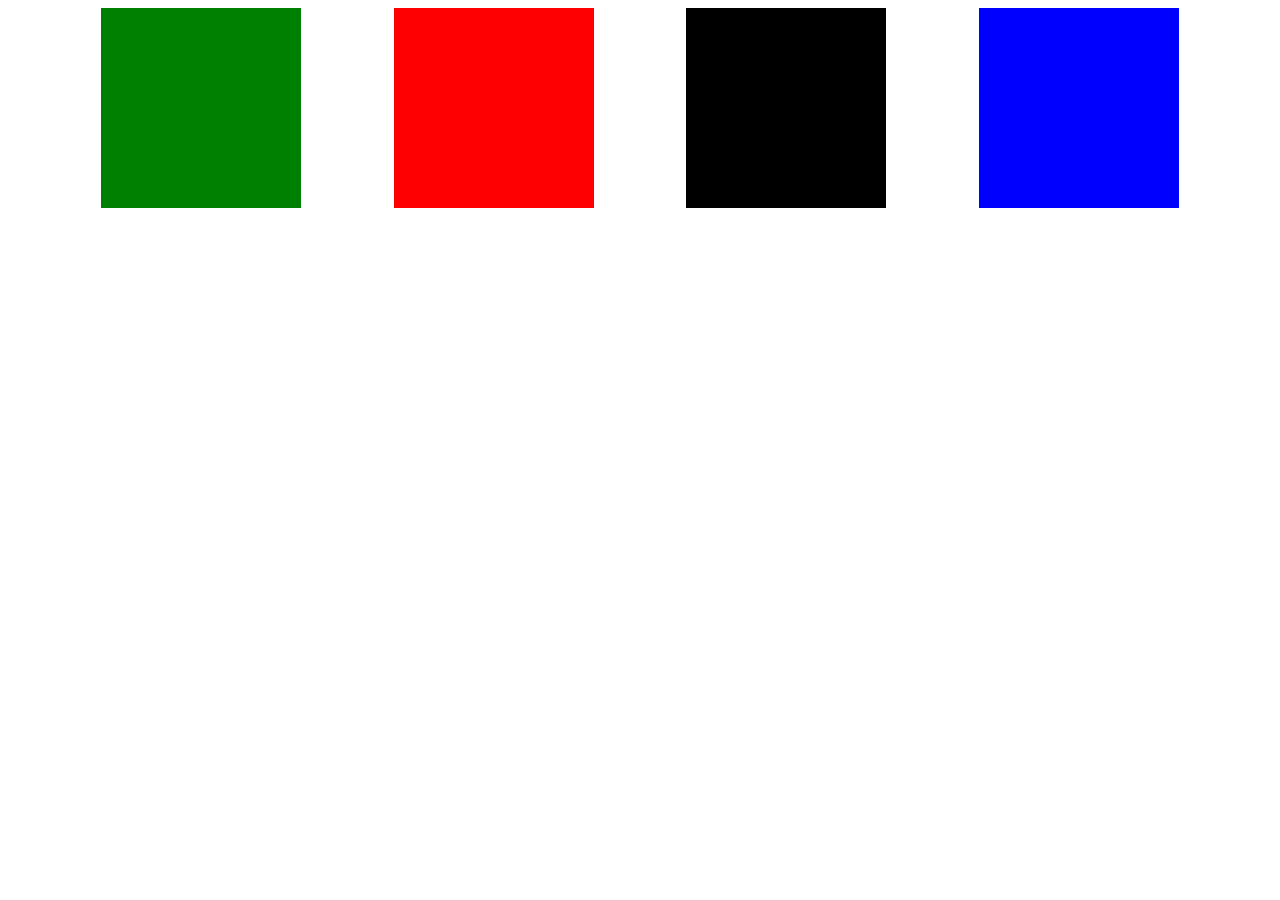
<file: opdracht 6,2/index.html>
<!DOCTYPE html>
<html lang="en">
<head>
    <meta charset="UTF-8">
    <meta name="viewport" content="width=device-width, initial-scale=1.0">
    <title>Flexbox</title>
    <link rel="stylesheet" href="style.css">
</head>

<body>
     <section class="squares">
        <div class="blue"></div>
        <div class="black"></div>
        <div class="red"></div>
        <div class="green"></div>
     </section>
    
</body>
</html>
</file>
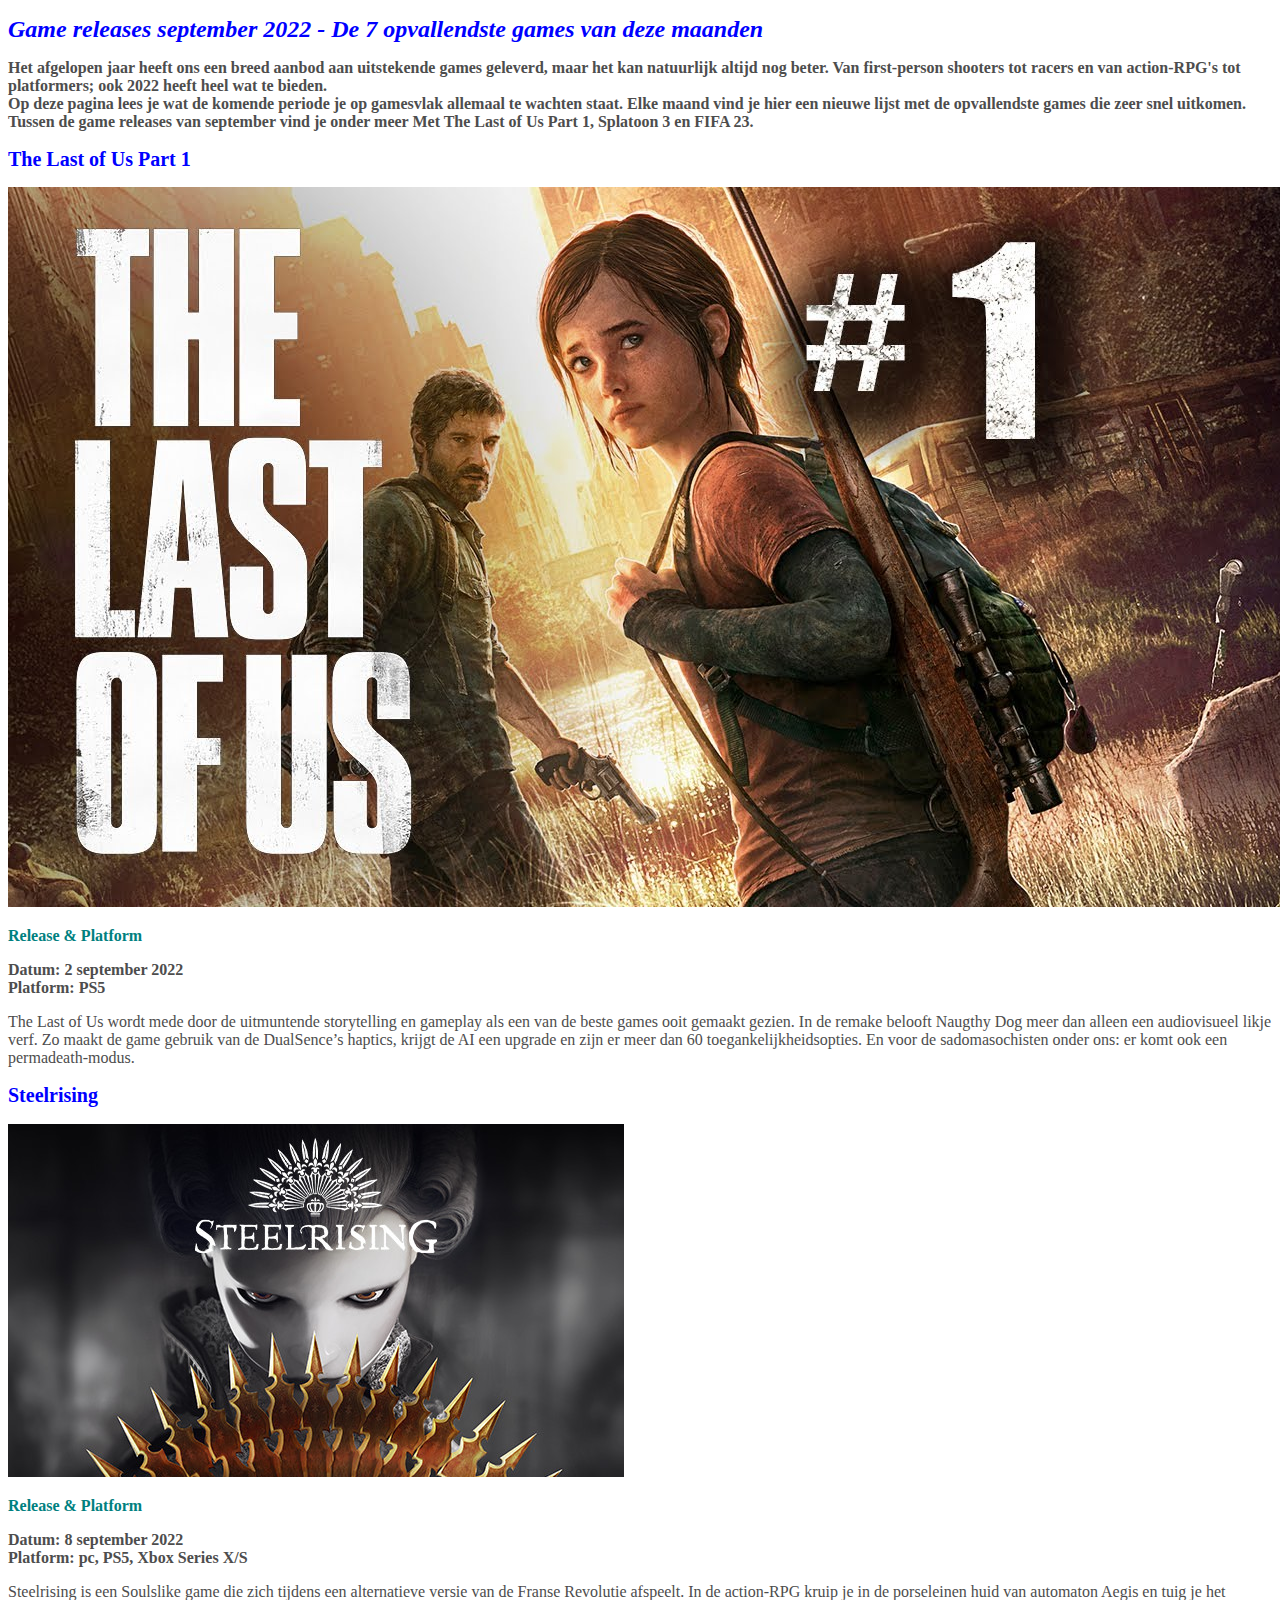
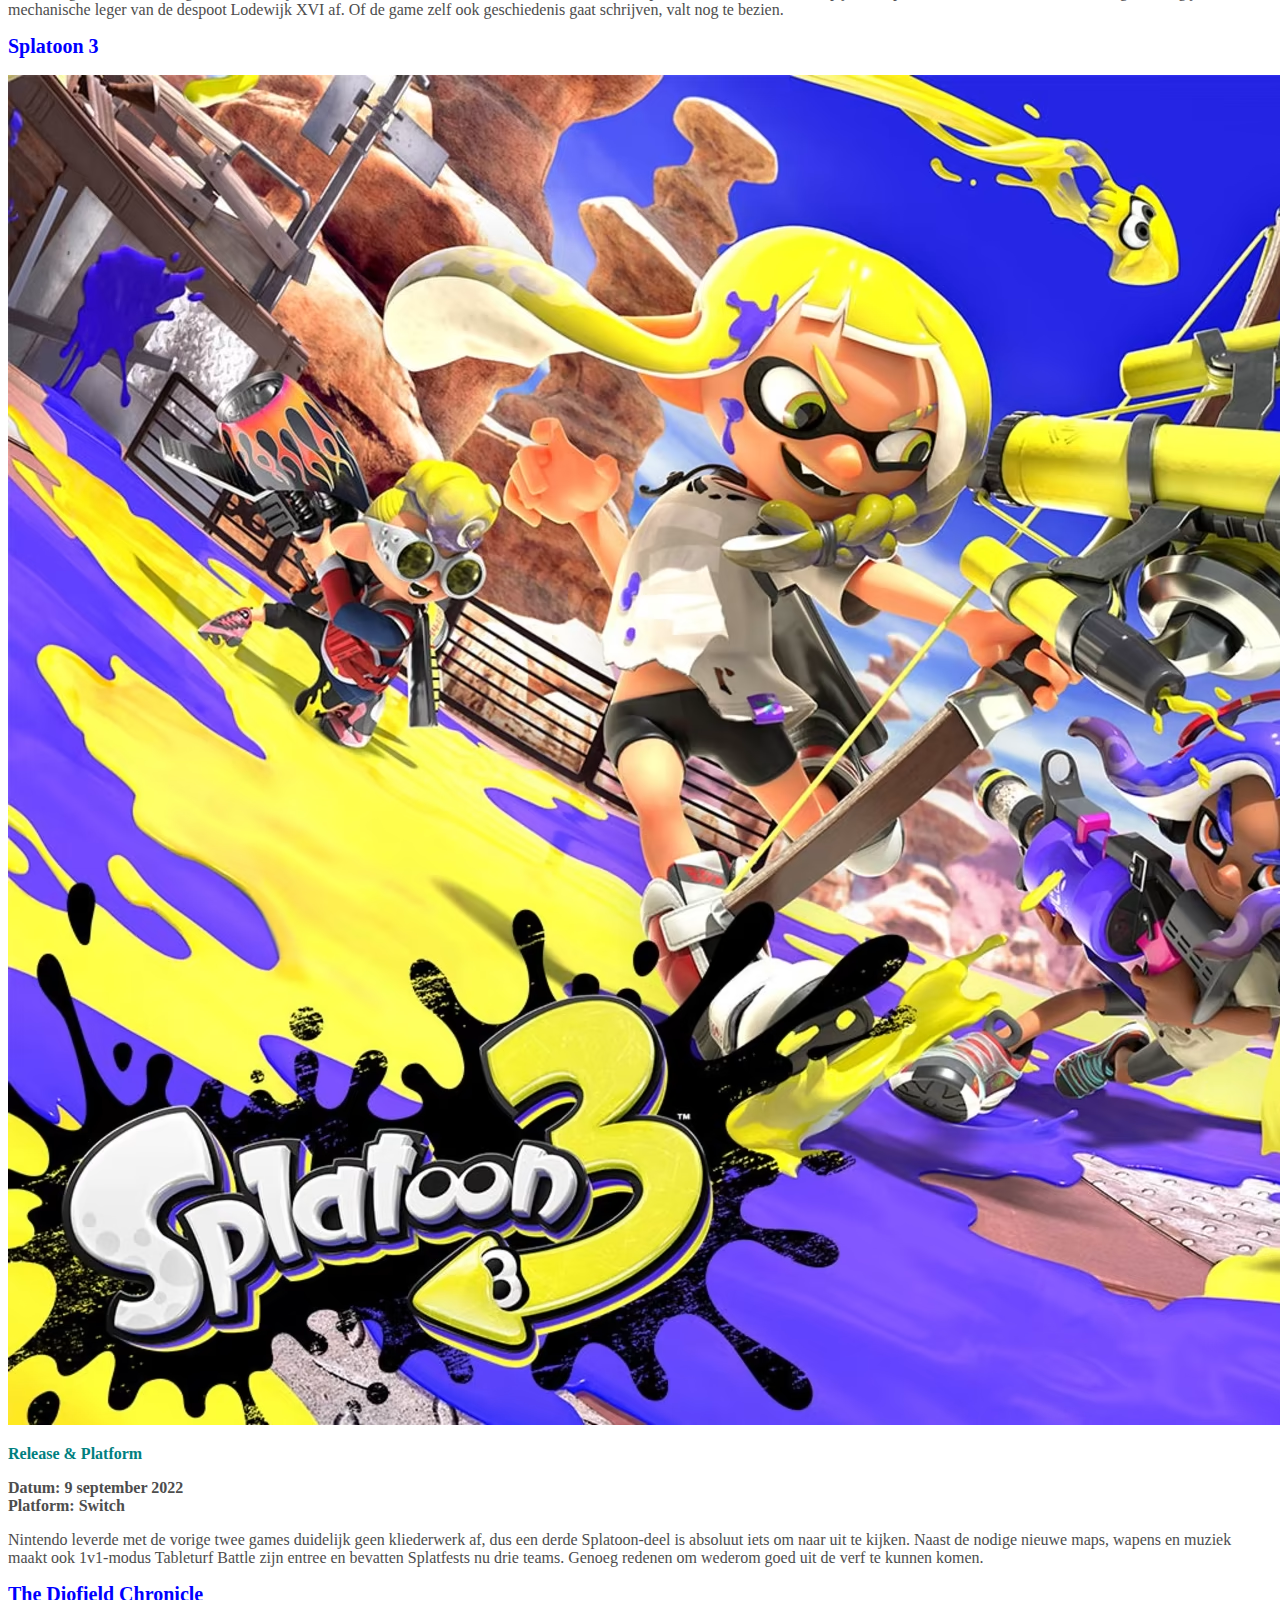
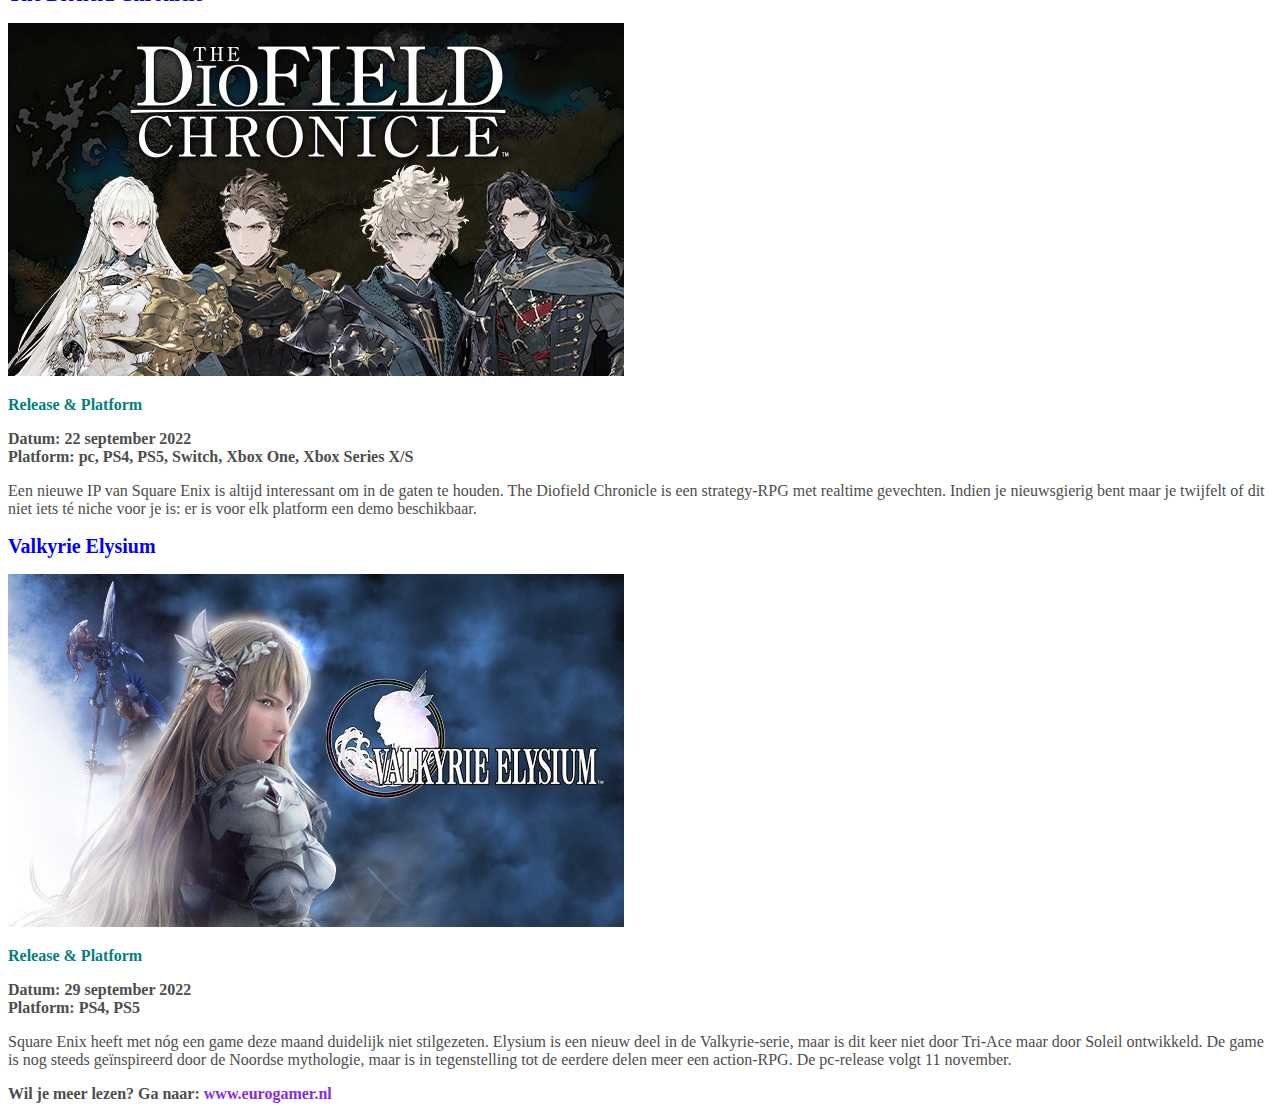
<file: opdracht_4.1/index.html>
<!DOCTYPE html>
<html lang="en">

<head>
    <meta charset="UTF-8">
    <meta http-equiv="X-UA-Compatible" content="IE=edge">
    <meta name="viewport" content="width=device-width, initial-scale=1.0">
    <title>Opdracht 4.1 - Font & Color</title>
    <link rel="stylesheet" href="style.css">
    
</head>

<body>
    <main>
        <header>
            <h1>Game releases september 2022 - De 7 opvallendste games van deze maanden</h1>

            <p>Het afgelopen jaar heeft ons een breed aanbod aan uitstekende games geleverd, maar het kan natuurlijk
                altijd nog beter. Van first-person shooters tot racers en van action-RPG's tot platformers; ook 2022
                heeft heel wat te bieden.
                <br>
                Op deze pagina lees je wat de komende periode je op gamesvlak allemaal te wachten staat. Elke maand vind
                je hier
                een nieuwe lijst met de opvallendste games die zeer snel uitkomen. Tussen de game releases van september
                vind je onder meer Met The Last of Us Part 1, Splatoon 3 en FIFA 23.
            </p>
        </header>
        <section>
            <article>
                <h2>The Last of Us Part 1</h2>
                <img src="./img/lastpart.jpeg" alt="The last part of us part 1">
                <h3>Release & Platform</h3>
                <p>Datum: 2 september 2022 <br>
                    Platform: PS5</p>
                <p>
                    The Last of Us wordt mede door de uitmuntende storytelling en gameplay als een van de beste games
                    ooit
                    gemaakt gezien. In de remake belooft Naugthy Dog meer dan alleen een audiovisueel likje verf. Zo
                    maakt
                    de game
                    gebruik van de DualSence’s haptics, krijgt de AI een upgrade en zijn er meer dan 60
                    toegankelijkheidsopties. En
                    voor de sadomasochisten onder ons: er komt ook een permadeath-modus.
                </p>
            </article>
            <article>
                <h2>Steelrising</h2>
                <img src="./img/steelrising.jpeg" alt="Steelrising">
                <h3>Release & Platform</h3>
                <p>Datum: 8 september 2022 <br>
                    Platform: pc, PS5, Xbox Series X/S</p>
                <p>Steelrising is een Soulslike game die zich tijdens een alternatieve versie van de Franse Revolutie
                    afspeelt. In de action-RPG kruip je in de porseleinen huid van automaton Aegis en tuig je het
                    mechanische leger van
                    de despoot Lodewijk XVI af. Of de game zelf ook geschiedenis gaat schrijven, valt nog te bezien.</p>
            </article>
            <article>
                <h2>Splatoon 3</h2>
                <img src="./img/platoon3.avif" alt="Splatoon 3">
                <h3>Release & Platform</h3>
                <p>Datum: 9 september 2022 <br>
                    Platform: Switch</p>
                <p> Nintendo leverde met de vorige twee games duidelijk geen kliederwerk af, dus een derde Splatoon-deel
                    is
                    absoluut iets om naar uit te kijken. Naast de nodige nieuwe maps, wapens en muziek maakt ook
                    1v1-modus
                    Tableturf
                    Battle zijn entree en bevatten Splatfests nu drie teams. Genoeg redenen om wederom goed uit de verf
                    te
                    kunnen komen.
                </p>
            </article>
            <article>
                <h2>The Diofield Chronicle</h2>
                <img src="./img/diofield.jpeg" alt="The Diofield Chronicle">
                <h3>Release & Platform</h3>
                <p>Datum: 22 september 2022 <br>
                    Platform: pc, PS4, PS5, Switch, Xbox One, Xbox Series X/S</p>
                <p>Een nieuwe IP van Square Enix is altijd interessant om in de gaten te houden. The Diofield Chronicle
                    is
                    een strategy-RPG met realtime gevechten. Indien je nieuwsgierig bent maar je twijfelt of dit niet
                    iets
                    té
                    niche voor je is: er is voor elk platform een demo beschikbaar.</p>
            </article>
            <article>
                <h2>Valkyrie Elysium</h2>
                <img src="./img/valkyrie.jpeg" alt="Valkyrie Elysium">
                <h3>Release & Platform</h3>
                <p>Datum: 29 september 2022 <br>
                    Platform: PS4, PS5</p>
                <p>Square Enix heeft met nóg een game deze maand duidelijk niet stilgezeten. Elysium is een nieuw deel
                    in de
                    Valkyrie-serie, maar is dit keer niet door Tri-Ace maar door Soleil ontwikkeld. De game is nog
                    steeds
                    geïnspireerd door de Noordse mythologie, maar is in tegenstelling tot de eerdere delen meer een
                    action-RPG.
                    De pc-release volgt 11 november.</p>
            </article>

            <p>Wil je meer lezen? Ga naar:
                <a href="https://www.eurogamer.nl/game-releases-de-opvallendste-games-van-deze-maand">www.eurogamer.nl</a>
            </p>
        </section>

    </main>

</body>

</html>
</file>
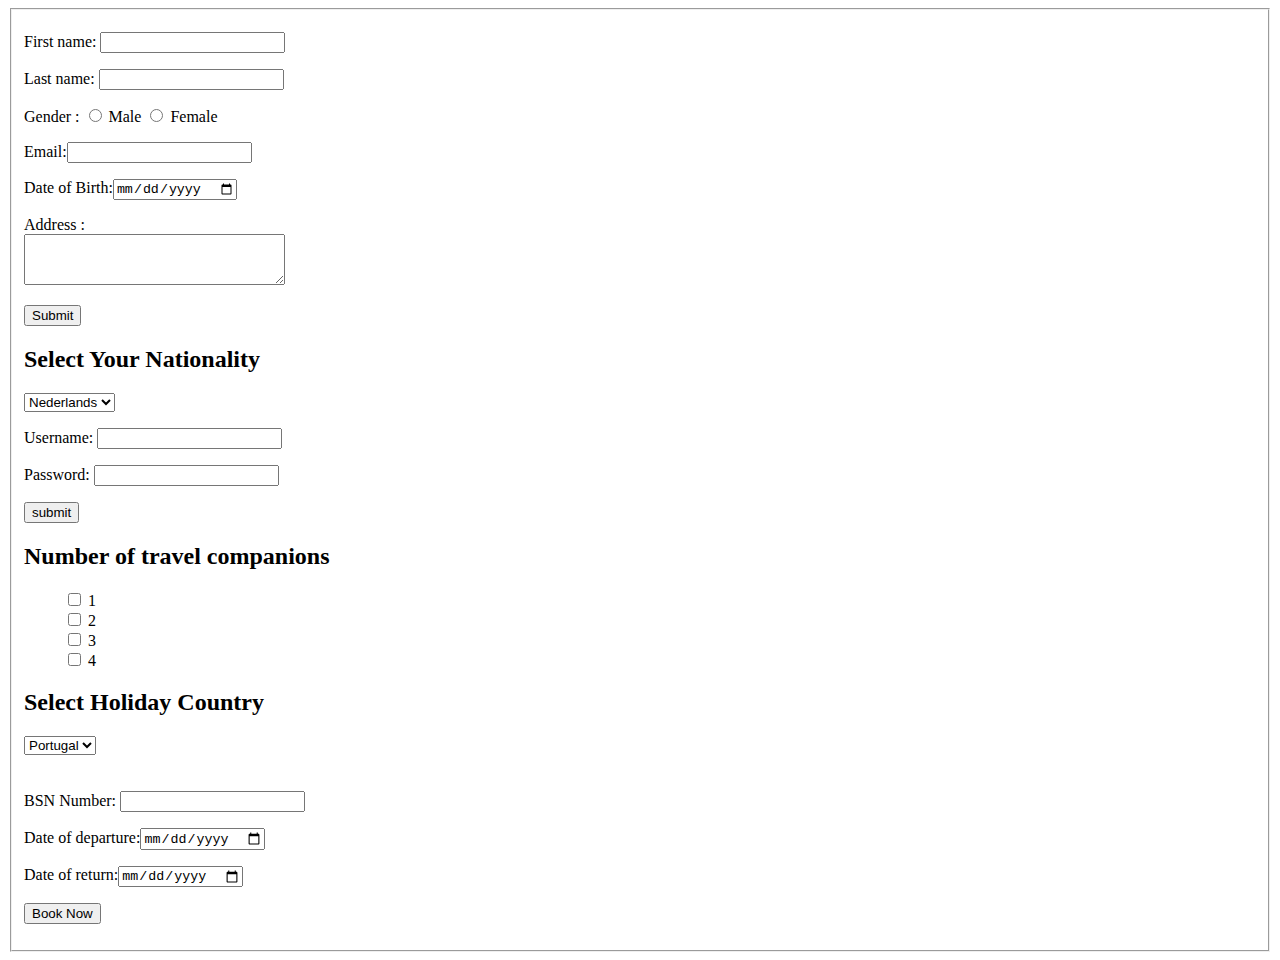
<file: Opdracht 3.2.html>
<!DOCTYPE html>
<html lang="en">
<head>
    <meta charset="UTF-8">
    <meta name="viewport" content="width=device-width, initial-scale=1.0">
    <title>Opdracht 3.2</title>
</head>
<body> <body>
	<form>
		<fieldset>
			

			

			<p>
				<label>First name: <input name="firstName" /></label>
			</p>

			<p>
				<label>Last name: <input name="lastName" /></label>
			</p>

			<p>
				Gender :
				<label><input type="radio" name="gender"
							value="male" />
					Male
				</label>
				<label><input type="radio" name="gender"
							value="female" />
					Female
				</label>
			</p>

			<p>
				<label>Email:<input type="email"
									name="email" />
				</label>
			</p>

			<p>
				<label>Date of Birth:<input type="date"
											name="birthDate">
				</label>
			</p>

			<p>
				<label>
					Address :
					<br />
					<textarea name="address" cols="30"
							rows="3">
					</textarea>
				</label>
			</p>

			<p>
				<button type="submit">Submit</button>
			</p>
        </body><h2>Select Your Nationality</h2>
        <form>
            <select name="language">
                <option value="Nederlands">Nederlands</option>
                <option value="Belgisch">Belgisch</option>
                <option value="English">English</option>
                <option value="Deutsch">Deutsch</option>
                <option value="others">Others</option>
            </select>
        </form>
        <br
        
        <form>

            <p>
                <label>Username: <input type="text" /></label>
        
            <p>
                <label>Password: <input type="password" /></label>
            </p>
        
            <p>
                <button type="submit">submit</button>
            </p>
        
        </form>
        <body>
            <h2>Number of travel companions</h2>
            <form>
                <ul style="list-style-type:none;">
                    <li><input type="checkbox"
                            name="language"
                            value="1" />
                        1
                    </li>
                    <li><input type="checkbox"
                            name="language"
                            value="2" />
                        2
                    </li>
                    <li><input type="checkbox"
                            name="language"
                            value="3" />
                        3
                        <li><input type="checkbox"
                            name="language"
                            value="4" />
                        4
                    </li>
                </ul>
                <h2>Select Holiday Country</h2>
                <form>
                    <select name="language">
                        <option value="">Portugal</option>
                        <option value="">Dubai</option>
                        <option value="">London</option>
                        <option value="">Greece</option>
                        <option value="">Spain</option>
                        <option value="others">Others</option>
                    </select>
                </form>
<br>
<br>
                <label>BSN Number: <input type="text" /></label>
                </form>
                
                <p>
                    <label>Date of departure:<input type="date"
                                                name="Date of departure">
                    </label>
                </p>
                <p>
                    <label>Date of return:<input type="date"
                                                name="date of return">
                    </label>
                </p>
                <p>
                    <button type="submit">Book Now</button>
                </p>
    

		</fieldset>
	</form>
</body>
</html>


    
</body>
</html>
</file>
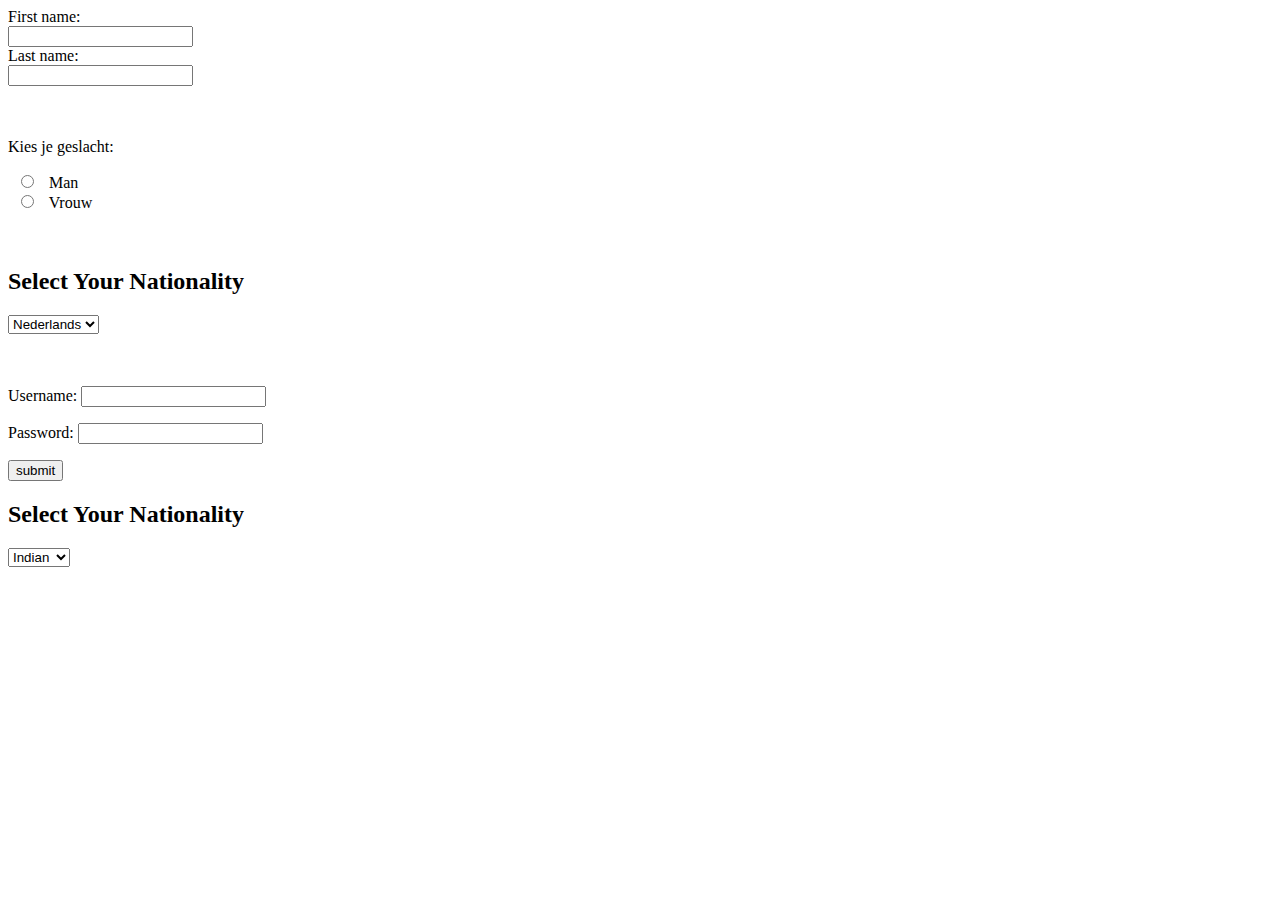
<file: qq.html>
<!DOCTYPE html>
<html lang="en">
<head>
    <meta charset="UTF-8">
    <meta name="viewport" content="width=device-width, initial-scale=1.0">
    <title>Document</title>
</head>
<body>
    <form>
        <label for="fname">First name:</label><br>
        <input type="text" id="fname" name="fname" value=""><br>
        <label for="lname">Last name:</label><br>
        <input type="text" id="lname" name="lname" value="">
      </form>
      <br>
      <br>
      <p>Kies je geslacht:</p>
    <form>
  <input type="radio" id="Man" name="fav_language" value="Man">
  <label for="html">Man</label><br>
  <input type="radio" id="Vrouw" name="fav_language" value="Vrouw">
  <label for="css">Vrouw</label><br>
</form> 
<br>
<br>
</body><h2>Select Your Nationality</h2>
<form>
    <select name="language">
        <option value="Nederlands">Nederlands</option>
        <option value="Belgish">Belgisch</option>
        <option value="English">English</option>
        <option value="Deutsch">Deutsch</option>
        <option value="others">Others</option>
    </select>
</form>
<br>
<br>
<body><form>

    <p>
        <label>Username: <input type="text" /></label>

    <p>
        <label>Password: <input type="password" /></label>
    </p>

    <p>
        <button type="submit">submit</button>
    </p>
    <body>
        <h2>Select Your Nationality</h2>
        <form>
            <select name="language">
                <option value="indian">Indian</option>
                <option value="nepali">Nepali</option>
                <option value="others">Others</option>
            </select>
        </form>
    </body>

</form></body>
<body><form><p>
   
</p></body>
</html>
</file>
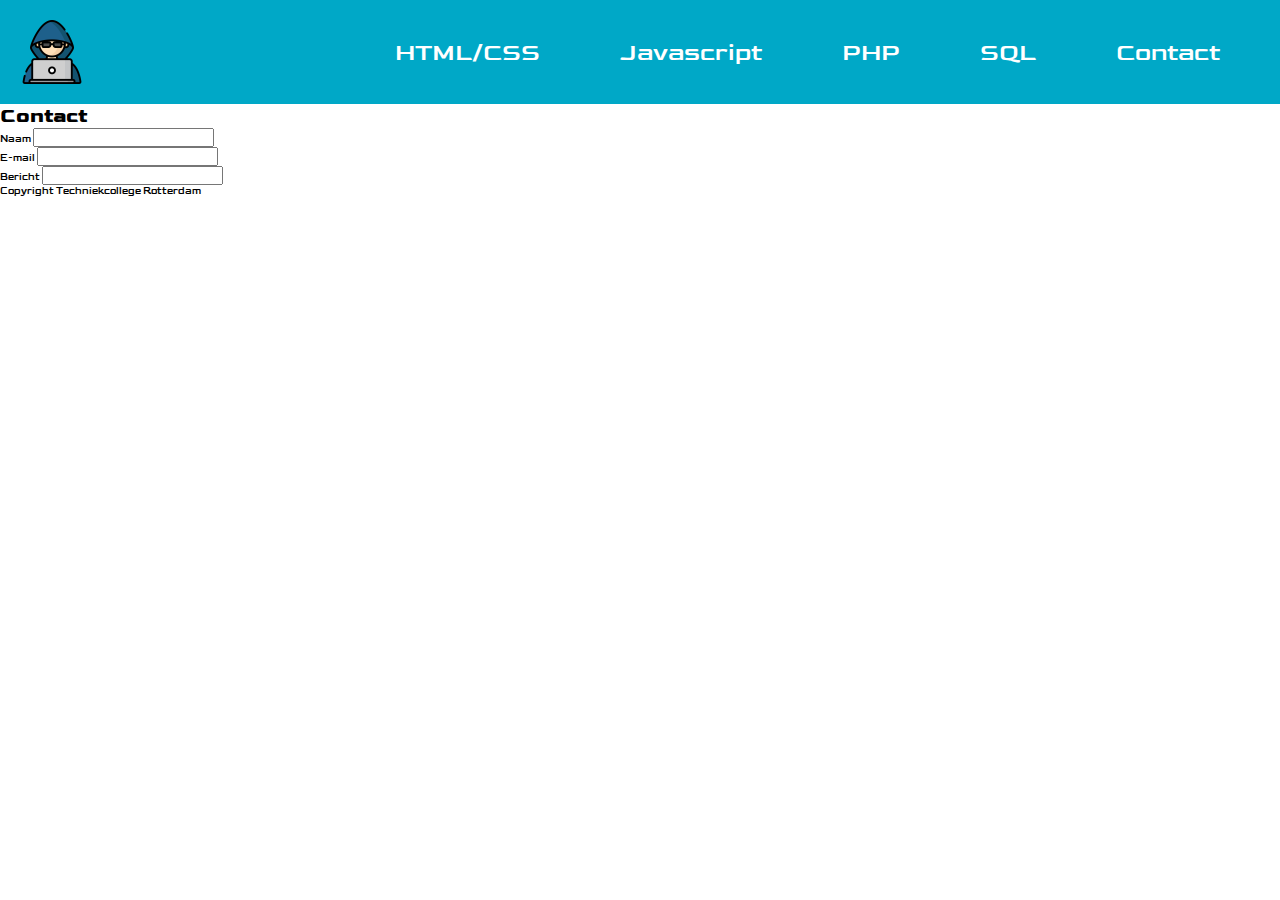
<file: opdracht_3.1/contact.html>
<!DOCTYPE html>
<html lang="en">
<head>
    <meta charset="UTF-8" />
    <meta http-equiv="X-UA-Compatible" content="IE=edge" />
    <meta name="viewport" content="width=device-width, initial-scale=1.0" />
    <link rel="preconnect" href="https://fonts.googleapis.com" />
    <link rel="preconnect" href="https://fonts.gstatic.com" crossorigin />
    <link
      href="https://fonts.googleapis.com/css2?family=Goldman:wght@700&display=swap"
      rel="stylesheet"
    /><title>Contact</title>
    <link rel="stylesheet" href="style.css" />
</head>
<body>
    <nav>
        <img src="./img/hacker.png" id="logo" />
        <ul>
          <li><a href="html-css.html">HTML/CSS</a></li>
          <li><a href="javascript.html">Javascript</a></li>
          <li><a href="php.html">PHP</a></li>
          <li><a href="sql.html">SQL</a></li>
          <li><a href="contact.html">Contact</a></li>
        </ul>
      </nav>

      <header>
        <h1>Contact</h1>
      </header>

      <form>
        <div>
          <label>Naam</label>
          <input type="name" id="name">
        </div>
        <div>
          <label>E-mail</label>
          <input type="email" id="email">
        </div>
        <div>
          <label>Bericht</label>
          <input type="bericht" id="bericht">
        </div>
      </form>

      <footer>Copyright Techniekcollege Rotterdam</footer>
</body>
</html>
</file>
<file: opdracht 6,2/style.css>
.blue
{
    height: 200px;
    width: 200px;
    background-color: blue;
}

.black
{
    height: 200px;
    width: 200px;
    background-color: black;
}

.red
{
    height: 200px;
    width: 200px;
    background-color: red;
}

.green
{
    height: 200px;
    width: 200px;
    background-color: green;
}

.squares
{
    display: flex;
    flex-direction: row;
    justify-content: space-evenly;
    flex-direction: row-reverse;
}
</file>
<file: opdracht_4.1/style.css>
h1 {
    font-size: 24px;
    color: blue;
    font-weight: bold;
    font-style: italic;
}


h2 {
font-size: 20px;
color: #0000ff;
font-weight: bold;
}  h3 {
    font-size: 16px;
    color: Teal;
    font-weight: bold;
} p {
    color: #4D4D4D;
}

p:first-of-type {
    font-weight: bold;
} a {
    color: #8A2BE2;
    text-decoration: none; /* Verwijder de onderstreping */
}
</file>
<file: opdracht_3.1/style.css>
* {
  margin: 0;
  padding: 0;
  box-sizing: border-box;
}
html {
  font-size: 62.5%;
}
body {
  font-family: "Goldman", cursive;
}

nav {
  display: flex;
  width: 100%;
  padding: 2rem;
  min-height: 10vh;
  align-items: center;
  flex-wrap: wrap;
  margin: auto;
  background: #00a8c7;
  justify-content: space-between;
}
nav ul {
  display: flex;
  align-items: center;
  list-style-type: none;
}
nav li {
  font-size: 2.5rem;
  padding: 0 4rem 0 4rem;
}
nav a {
  color: white;
  text-decoration: none;
}
nav img {
  width: 5vw;
}
</file>
